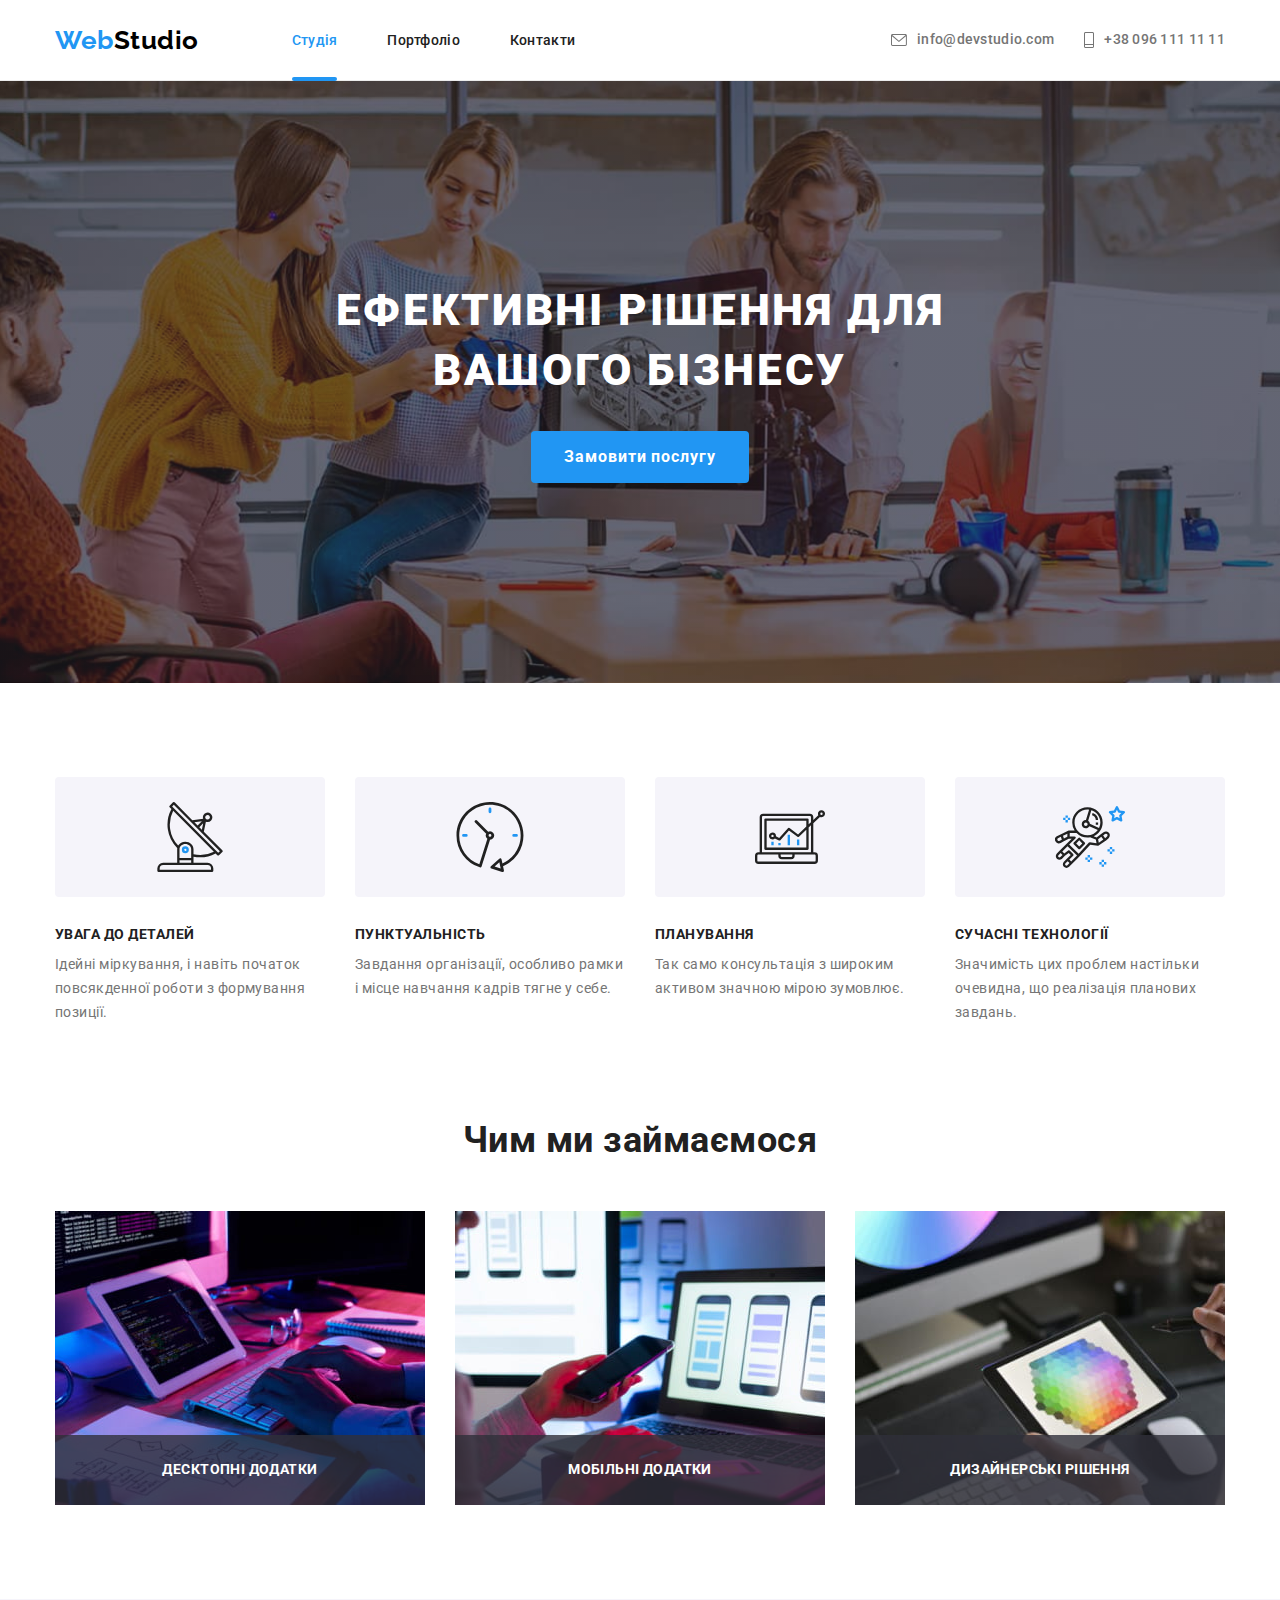
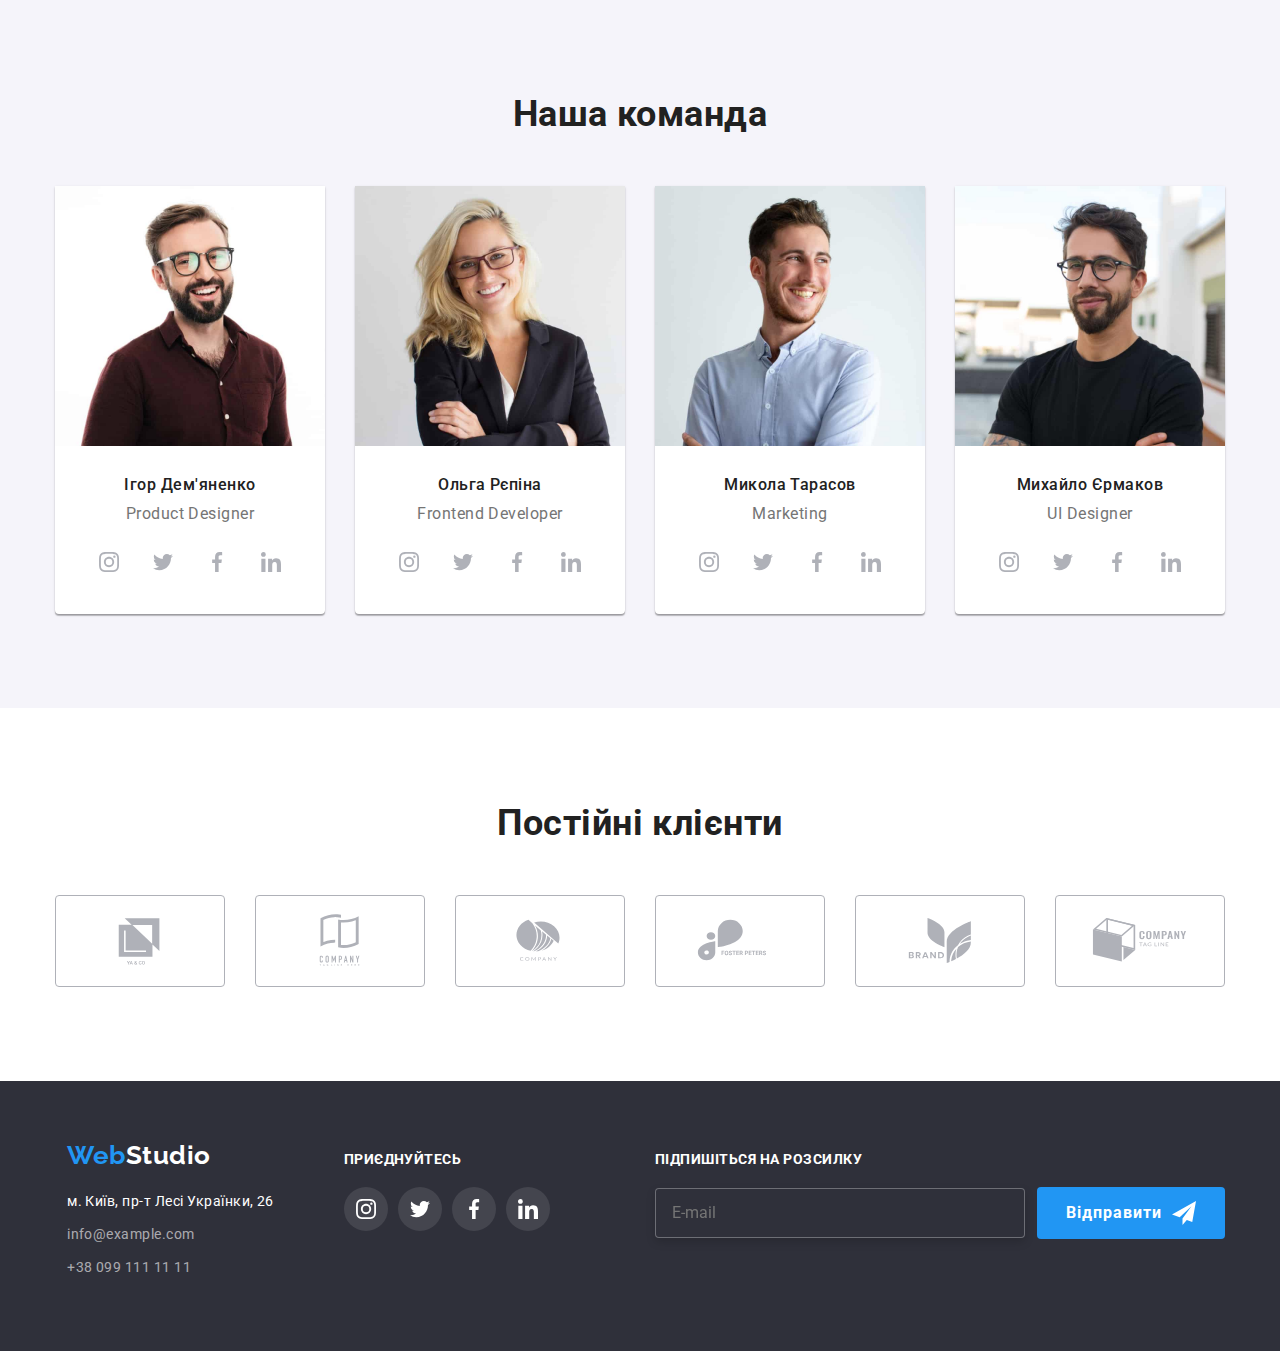
<file: index.html>
<!DOCTYPE html>
<html lang="en">
  <head>
    <meta charset="UTF-8" />
    <meta http-equiv="X-UA-Compatible" content="IE=edge" />
    <meta name="viewport" content="width=device-width, initial-scale=1.0" />
    <title>Document</title>
    <link rel="preconnect" href="https://fonts.googleapis.com" />
    <link rel="preconnect" href="https://fonts.gstatic.com" crossorigin />
    <link
      href="https://fonts.googleapis.com/css2?family=Raleway:wght@700&family=Roboto:wght@400;500;700;900&display=swap"
      rel="stylesheet"
    />
    <link
      rel="stylesheet"
      href="https://cdnjs.cloudflare.com/ajax/libs/modern-normalize/1.1.0/modern-normalize.min.css"
    />
    <link rel="stylesheet" href="./css/main.min.css" />
  </head>

  <body>
    <!--Шапка-->
    <header class="header">
      <div class="container">
        <div class="header__container">
          <nav class="header__nav">
            <a class="logo" href=""><span class="web-logo">Web</span>Studio</a>

            <button class="header__burger-menu js-open-menu">
              <svg width="40" height="40">
                <use href="./images/icons.svg#icon-menu-burger"></use>
              </svg>
            </button>
            <ul class="list header__menu">
              <li><a class="header__link header__link--active" href="./index.html">Студія</a></li>
              <li><a class="header__link" href="./portfolio.html">Портфоліо</a></li>
              <li><a class="header__link" href="">Контакти</a></li>
            </ul>
          </nav>

          <ul class="list contact">
            <li>
              <a class="contact__link" href="mailto:info@devstudio.com">
                <svg class="contact__icon" width="16" height="12">
                  <use href="./images/icons.svg#icon-mail"></use>
                </svg>
                info@devstudio.com</a
              >
            </li>
            <li>
              <a class="contact__link" href="tel+380961111111">
                <svg class="contact__icon" width="10" height="16">
                  <use href="./images/icons.svg#icon-tel"></use>
                </svg>
                +38 096 111 11 11</a
              >
            </li>
          </ul>
        </div>
      </div>
    </header>

    <!--основний заголовок-->
    <main>
      <section class="hero">
        <div class="container">
          <h1 class="hero__title">
            Ефективні рішення для<br />
            вашого бізнесу
          </h1>
          <button type="button" class="hero__button" data-modal-open>Замовити послугу</button>
        </div>
      </section>

      <!-- переваги -->
      <section class="first-section">
        <div class="container">
          <h2 class="visually-hidden">Наші переваги</h2>
          <ul class="list benefits">
            <li class="benefits__list">
              <div class="benefits__icon">
                <svg width="70px" height="70px">
                  <use href="./images/icons.svg#icon-antenna"></use>
                </svg>
              </div>
              <h3 class="benefits__title">УВАГА ДО ДЕТАЛЕЙ</h3>
              <p class="benefits__info">
                Ідейні міркування, і навіть початок повсякденної роботи з формування позиції.
              </p>
            </li>

            <li class="benefits__list">
              <div class="benefits__icon">
                <svg width="70px" height="70px">
                  <use href="./images/icons.svg#icon-clock"></use>
                </svg>
              </div>
              <h3 class="benefits__title">ПУНКТУАЛЬНІСТЬ</h3>
              <p class="benefits__info">
                Завдання організації, особливо рамки і місце навчання кадрів тягне у себе.
              </p>
            </li>

            <li class="benefits__list">
              <div class="benefits__icon">
                <svg width="70px" height="70px">
                  <use href="./images/icons.svg#icon-diagram"></use>
                </svg>
              </div>
              <h3 class="benefits__title">ПЛАНУВАННЯ</h3>
              <p class="benefits__info">
                Так само консультація з широким активом значною мірою зумовлює.
              </p>
            </li>

            <li class="benefits__list">
              <div class="benefits__icon">
                <svg width="70px" height="70px">
                  <use href="./images/icons.svg#icon-astronaut"></use>
                </svg>
              </div>
              <h3 class="benefits__title">СУЧАСНІ ТЕХНОЛОГІЇ</h3>
              <p class="benefits__info">
                Значимість цих проблем настільки очевидна, що реалізація планових завдань.
              </p>
            </li>
          </ul>
        </div>
      </section>

      <!--наші роботи-->
      <section class="section-work">
        <div class="container work__wrap">
          <h2 class="work-list-title">Чим ми займаємося</h2>
          <ul class="list work">
            <li>
              <div class="work__item">
                <img src="./images/box1.jpg" alt="write site" width="370" />
                <div class="work__owerlay">
                  <p class="work__text">Десктопні додатки</p>
                </div>
              </div>
            </li>
            <li>
              <div class="work__item">
                <img src="./images/box2.jpg" alt="flashing telephones" width="370" />
                <div class="work__owerlay">
                  <p class="work__text">Мобільні додатки</p>
                </div>
              </div>
            </li>
            <li>
              <div class="work__item">
                <img src="./images/box3.jpg" alt="we create design" width="370" />
                <div class="work__owerlay">
                  <p class="work__text">Дизайнерські рішення</p>
                </div>
              </div>
            </li>
          </ul>
        </div>
      </section>

      <!--команда-->
      <section class="team-wrap section">
        <div class="container">
          <h2 class="team-list-title">Наша команда</h2>
          <ul class="list team">
            <li class="team__list">
              <picture>
                <source
                  srcset="
                    ./images/team-desktop/igor-desktop@1x.jpg 1x,
                    ./images/team-desktop/igor-desktop@2x.jpg 2x
                  "
                  media="(min-width: 1200px)"
                />
                <source
                  srcset="
                    ./images/team-tablet/igor-tablet@1x.jpg 1x,
                    ./images/team-tablet/igor-tablet@2x.jpg 2x
                  "
                  media="(max-width: 1199px)"
                />
                <source
                  srcset="
                    ./images/team-mobile/igor-mobile@1x.jpg 1x,
                    ./images/team-mobile/igor-mobile@2x.jpg 2x
                  "
                  media="(max-width: 767px)"
                />
                <img src="./images/team-mobile/igor-mobile@1x.jpg" alt="Ігор Дем'яненко" />
              </picture>

              <div class="team__subject">
                <h3 class="team__name">Ігор Дем'яненко</h3>
                <p class="team__subtitle">Product Designer</p>
                <ul class="socials list">
                  <li>
                    <a href="" class="socials__linc"
                      ><svg class="socials__icon" width="20" height="20">
                        <use href="./images/icons.svg#icon-instagram"></use>
                      </svg>
                    </a>
                  </li>
                  <li>
                    <a href="" class="socials__linc"
                      ><svg class="socials__icon" width="20" height="20">
                        <use href="./images/icons.svg#icon-twitter"></use>
                      </svg>
                    </a>
                  </li>
                  <li>
                    <a href="" class="socials__linc"
                      ><svg class="socials__icon" width="20" height="20">
                        <use href="./images/icons.svg#icon-facebook"></use>
                      </svg>
                    </a>
                  </li>
                  <li>
                    <a href="" class="socials__linc"
                      ><svg class="socials__icon" width="20" height="20">
                        <use href="./images/icons.svg#icon-linkedin"></use>
                      </svg>
                    </a>
                  </li>
                </ul>
              </div>
              
            </li>

            <li class="team__list">
              <picture>
                <source
                  srcset="
                    ./images/team-desktop/olga-desktop@1x.jpg 1x,
                    ./images/team-desktop/olga-desktop@2x.jpg 2x
                  "
                  media="(min-width: 1200px)"
                />
                <source
                  srcset="
                    ./images/team-tablet/olga-tablet@1x.jpg 1x,
                    ./images/team-tablet/olga-tablet@2x.jpg 2x
                  "
                  media="(max-width: 1199px)"
                />
                <source
                  srcset="
                    ./images/team-mobile/olga-mobile@1x.jpg 1x,
                    ./images/team-mobile/olga-mobile@2x.jpg 2x
                  "
                  media="(max-width: 767px)"
                />
                <img src="./images/team-mobile/olga-mobile@1x.jpg" alt="Ольга Рєпіна" />
              </picture>

              <div class="team__subject">
                <h3 class="team__name">Ольга Рєпіна</h3>
                <p class="team__subtitle">Frontend Developer</p>
                <ul class="socials list">
                  <li>
                    <a href="" class="socials__linc"
                      ><svg class="socials__icon" width="20" height="20">
                        <use href="./images/icons.svg#icon-instagram"></use>
                      </svg>
                    </a>
                  </li>
                  <li>
                    <a href="" class="socials__linc"
                      ><svg class="socials__icon" width="20" height="20">
                        <use href="./images/icons.svg#icon-twitter"></use>
                      </svg>
                    </a>
                  </li>
                  <li>
                    <a href="" class="socials__linc"
                      ><svg class="socials__icon" width="20" height="20">
                        <use href="./images/icons.svg#icon-facebook"></use>
                      </svg>
                    </a>
                  </li>
                  <li>
                    <a href="" class="socials__linc"
                      ><svg class="socials__icon" width="20" height="20">
                        <use href="./images/icons.svg#icon-linkedin"></use>
                      </svg>
                    </a>
                  </li>
                </ul>
              </div>
            </li>
            <li class="team__list">
              <picture>
                <source
                  srcset="
                    ./images/team-desktop/nikolay-desktop@1x.jpg 1x,
                    ./images/team-desktop/nikolay-desktop@2x.jpg 2x
                  "
                  media="(min-width: 1200px)"
                />
                <source
                  srcset="
                    ./images/team-tablet/nikolay-tablet@1x.jpg 1x,
                    ./images/team-tablet/nikolay-tablet@2x.jpg 2x
                  "
                  media="(max-width: 1199px)"
                />
                <source
                  srcset="
                    ./images/team-mobile/nikolay-mobile@1x.jpg 1x,
                    ./images/team-mobile/nikolay-mobile@2x.jpg 2x
                  "
                  media="(max-width: 767px)"
                />
                <img src="./images/team-mobile/nikolay-mobile@1x.jpg" alt="Микола Тарасов" />
              </picture>

              <div class="team__subject">
                <h3 class="team__name">Микола Тарасов</h3>
                <p class="team__subtitle">Marketing</p>
                <ul class="socials list">
                  <li>
                    <a href="" class="socials__linc"
                      ><svg class="socials__icon" width="20" height="20">
                        <use href="./images/icons.svg#icon-instagram"></use>
                      </svg>
                    </a>
                  </li>
                  <li>
                    <a href="" class="socials__linc"
                      ><svg class="socials__icon" width="20" height="20">
                        <use href="./images/icons.svg#icon-twitter"></use>
                      </svg>
                    </a>
                  </li>
                  <li>
                    <a href="" class="socials__linc"
                      ><svg class="socials__icon" width="20" height="20">
                        <use href="./images/icons.svg#icon-facebook"></use>
                      </svg>
                    </a>
                  </li>
                  <li>
                    <a href="" class="socials__linc"
                      ><svg class="socials__icon" width="20" height="20">
                        <use href="./images/icons.svg#icon-linkedin"></use>
                      </svg>
                    </a>
                  </li>
                </ul>
              </div>
            
            </li>
            <li class="team__list">
              <picture>
                <source
                  srcset="
                    ./images/team-desktop/mykhailo-desktop@1x.jpg 1x,
                    ./images/team-desktop/mykhailo-desktop@2x.jpg 2x
                  "
                  media="(min-width: 1200px)"
                />
                <source
                  srcset="
                    ./images/team-tablet/mykhailo-tablet@1x.jpg 1x,
                    ./images/team-tablet/mykhailo-tablet@2x.jpg 2x
                  "
                  media="(max-width: 1199px)"
                />
                <source
                  srcset="
                    ./images/team-mobile/mykhailo-mobile@1x.jpg 1x,
                    ./images/team-mobile/mykhailo-mobile@2x.jpg 2x
                  "
                  media="(max-width: 767px)"
                />
                <img src="./images/team-mobile/mykhailo-mobile@1x.jpg" alt="Михайло Єрмаков" />
              </picture>

              <div class="team__subject">
                <h3 class="team__name">Михайло Єрмаков</h3>
                <p class="team__subtitle">UI Designer</p>
                <ul class="socials list">
                  <li>
                    <a href="" class="socials__linc"
                      ><svg class="socials__icon" width="20" height="20">
                        <use href="./images/icons.svg#icon-instagram"></use>
                      </svg>
                    </a>
                  </li>
                  <li>
                    <a href="" class="socials__linc"
                      ><svg class="socials__icon" width="20" height="20">
                        <use href="./images/icons.svg#icon-twitter"></use>
                      </svg>
                    </a>
                  </li>
                  <li>
                    <a href="" class="socials__linc"
                      ><svg class="socials__icon" width="20" height="20">
                        <use href="./images/icons.svg#icon-facebook"></use>
                      </svg>
                    </a>
                  </li>
                  <li>
                    <a href="" class="socials__linc"
                      ><svg class="socials__icon" width="20" height="20">
                        <use href="./images/icons.svg#icon-linkedin"></use>
                      </svg>
                    </a>
                  </li>
                </ul>
              </div>
             
            </li>
          </ul>
        </div>
      </section>

      <!-- clients -->
      <section class="section">
        <div class="container">
          <h2 class="team-list-title">Постійні клієнти</h2>
          <ul class="clients list">
            <li class="clients__item">
              <a href="" class="clients__linc"
                ><svg class="clients__icon" width="106px" height="60px">
                  <use href="./images/icons.svg#icon-Logo1"></use>
                </svg>
              </a>
            </li>
            <li class="clients__item">
              <a href="" class="clients__linc">
                <svg class="clients__icon" width="106px" height="60px">
                  <use href="./images/icons.svg#icon-Logo2"></use>
                </svg>
              </a>
            </li>
            <li class="clients__item">
              <a href="" class="clients__linc">
                <svg class="clients__icon" width="106px" height="60px">
                  <use href="./images/icons.svg#icon-Logo3"></use>
                </svg>
              </a>
            </li>
            <li class="clients__item">
              <a href="" class="clients__linc">
                <svg class="clients__icon" width="106px" height="60px">
                  <use href="./images/icons.svg#icon-Logo4"></use>
                </svg>
              </a>
            </li>
            <li class="clients__item">
              <a href="" class="clients__linc">
                <svg class="clients__icon" width="106px" height="60px">
                  <use href="./images/icons.svg#icon-Logo5"></use>
                </svg>
              </a>
            </li>
            <li class="clients__item">
              <a href="" class="clients__linc">
                <svg class="clients__icon" width="106px" height="60px">
                  <use href="./images/icons.svg#icon-Logo6"></use>
                </svg>
              </a>
            </li>
          </ul>
        </div>
      </section>
    </main>

    <!-- підвал -->
    <footer>
      <div class="container">
        <div class="wraper">
          <div class="footer-tablet">
            <div class="footer__info">
              <a class="address__logo" href=""><span class="address__web">Web</span>Studio</a>
              <address>
                <ul class="list adress">
                  <li><a class="address__info" href="">м. Київ, пр-т Лесі Українки, 26</a></li>
                  <li>
                    <a class="address__contact" href="mailto:info@example.com">info@example.com</a>
                  </li>
                  <li>
                    <a class="address__contact" href="tel:+380991111111">+38 099 111 11 11</a>
                  </li>
                </ul>
              </address>
            </div>
            <div class="footer__social">
              <h2 class="footer__title">приєднуйтесь</h2>
              <ul class="footer__list list">
                <li>
                  <a href="" class="footer__linc"
                    ><svg class="footer__icon" width="20" height="20">
                      <use href="./images/icons.svg#icon-instagram"></use>
                    </svg>
                  </a>
                </li>
                <li>
                  <a href="" class="footer__linc"
                    ><svg class="footer__icon" width="20" height="20">
                      <use href="./images/icons.svg#icon-twitter"></use>
                    </svg>
                  </a>
                </li>
                <li>
                  <a href="" class="footer__linc"
                    ><svg class="footer__icon" width="20" height="20">
                      <use href="./images/icons.svg#icon-facebook"></use>
                    </svg>
                  </a>
                </li>
                <li>
                  <a href="" class="footer__linc"
                    ><svg class="footer__icon" width="20" height="20">
                      <use href="./images/icons.svg#icon-linkedin"></use>
                    </svg>
                  </a>
                </li>
              </ul>
            </div>
          </div>
          <!-- form footer -->
          <div class="footer-form">
            <h2 class="footer-form__title">Підпишіться на розсилку</h2>
            <form name="form-footer" class="footer-form__wrap">
              <label for="footer-mail"></label>
              <input
                class="footer-form__input"
                id="footer-mail"
                type="email"
                name="person-mail"
                placeholder="E-mail"
              />
              <button type="submit" class="footer-form__button" data-modal-open>
                Відправити
                <svg width="24" height="24">
                  <use href="./images/icons.svg#icon-icon-send"></use>
                </svg>
              </button>
            </form>
          </div>
        </div>
      </div>
    </footer>
    <!-- mobile-menu -->
    <div class="mobile-menu js-menu-container" id="mobile-menu">
      <div class="mobile-menu__container">
        <button class="mobile-menu__close-button js-close-menu">
          <svg width="19px" height="19px">
            <use href="./images/icons.svg#icon-Vector-2"></use>
          </svg>
        </button>
        <nav class="mobile-menu__nav">
          <ul class="mobile-menu__list">
            <li class="mobile-menu__item">
              <a href="./index.html" class="mobile-menu__link mobile-menu__link--active">Студія</a>
            </li>
            <li class="mobile-menu__item">
              <a href="./portfolio.html" class="mobile-menu__link">Портфоліо</a>
            </li>
            <li class="mobile-menu__item">
              <a href="#" class="mobile-menu__link">Контакти</a>
            </li>
          </ul>
        </nav>
        <div>
          <ul class="mobile-menu__contact-list">
            <li class="mobile-menu__contact-item">
              <a href="tel:+380961111111" class="mobile-menu__contact-tel"> +38 096 111 11 11</a>
            </li>
            <li class="mobile-menu__contact-item">
              <a href="mailto:info@devstudio.com" class="mobile-menu__contact-mail">
                info@devstudio.com</a
              >
            </li>
          </ul>
          <ul class="mobile-menu__social-list">
            <li class="mobile-menu__social-item">
              <a href="" class="mobile-menu__social-link">Instagram</a>
            </li>
            <li class="mobile-menu__social-item">
              <a href="" class="mobile-menu__social-link">Twitter</a>
            </li>
            <li class="mobile-menu__social-item">
              <a href="" class="mobile-menu__social-link">Facebook</a>
            </li>
            <li class="mobile-menu__social-item">
              <a href="" class="mobile-menu__social-link">LinkedIn</a>
            </li>
          </ul>
        </div>
      </div>
    </div>

    <div class="backdrop is-hidden" data-modal>
      <div class="modal">
        <button class="modal__icon" data-modal-close>
          <svg width="11px" height="11px">
            <use href="./images/icons.svg#icon-Vector-2"></use>
          </svg>
        </button>
        <h2 class="modal__title">Залиште свої дані, ми вам передзвонимо</h2>

        <form name="contact-form">
          <label class="form__label" for="person-name">Ім'я</label>
          <div class="form__control">
            <input class="form__input" id="person-name" type="text" name="person-name" />
            <svg class="form__icon" width="18" height="18">
              <use href="./images/icons.svg#icon-person-black"></use>
            </svg>
          </div>

          <label class="form__label" for="person-pfone">Телефон</label>
          <div class="form__control">
            <input class="form__input" id="person-pfone" type="tel" name="person-pfone" />
            <svg class="form__icon" width="18" height="18">
              <use href="./images/icons.svg#icon-phone-black"></use>
            </svg>
          </div>

          <label class="form__label" for="person-mail">Пошта</label>
          <div class="form__control">
            <input class="form__input" id="person-mail" type="email" name="person-mail" />
            <svg class="form__icon" width="18" height="18">
              <use href="./images/icons.svg#icon-email-black"></use>
            </svg>
          </div>

          <label class="form__label" for="person-coment">Коментар</label>
          <textarea
            class="form__textarea"
            id="person-coment"
            name="person-coment"
            placeholder="Введіть текст"
          ></textarea>

          <div class="checkbox">
            <input
              class="checkbox__input"
              id="terms-checkbox"
              type="checkbox"
              name="terms-checkbox"
            />
            <svg class="checkbox__icon" vidth="16" height="15">
              <use href="./images/icons.svg#icon-icon-check"></use>
            </svg>
            <label class="checkbox__label" for="terms-checkbox">
              Погоджуюся з розсилкою та приймаю
              <a class="form__linc" href="#">Умови договору</a>
            </label>
          </div>
          <button type="submit" class="form__button" data-modal-open>Відправити</button>
        </form>
      </div>
    </div>
    <script src="./js/mobile-menu.js"></script>
    <script src="./js/modal.js"></script>
  </body>
</html>
</file>
<file: css/main.min.css>
:root{--border-card:#eeeeee;--primary-text-color: #757575;--social-color:#afb1b8;--secondary-text-color: #212121;--accent-color: #2196f3;--button-bcg-color:#188ce8;--secondary-accent-color: #f5f4fa;--white-color: #ffffff;--address-accent-color: rgba(255, 255, 255, 0.6);--black-color: #000000;--secondary-bcg-color: #2f303a;--background-color: #f5f5f5;--timing-function: cubic-bezier(0.4, 0, 0.2, 1)}body{background-color:var(--white-color);font-family:roboto,sans-serif;font-weight:500;letter-spacing:.03em}img{display:block;width:100%}.list{list-style:none;margin-top:0;margin-bottom:0;padding:0}h1,h2,h3,h4,p,ul,li{margin:0;padding:0}.section-work{padding:0}@media screen and (min-width: 1200px){.section-work{padding:94px 0}}.first-section{padding-top:60px;padding-bottom:60px}@media screen and (min-width: 1200px){.first-section{padding-top:94px;padding-bottom:0}}.section{padding:60px 0}@media screen and (min-width: 1200px){.section{padding:94px 0}}.visually-hidden{position:absolute;white-space:nowrap;width:1px;height:1px;overflow:hidden;border:0;padding:0;clip:rect(0 0 0 0);-webkit-clip-path:inset(50%);clip-path:inset(50%);margin:-1px}.is-hidden{opacity:0;visibility:hidden;pointer-events:none}.backdrop{background-color:rgba(0,0,0,.2);position:fixed;top:0;left:0;width:100%;height:100%;z-index:1;transition:opacity 250ms,visibility 250ms;transition-duration:250ms;transition-timing-function:var(--timing-function)}.benefits{display:flex;flex-direction:column;align-items:center;gap:30px}@media screen and (min-width: 768px){.benefits{flex-direction:row;justify-content:center;align-items:flex-start;flex-wrap:wrap}}@media screen and (min-width: 1200px){.benefits{flex-wrap:nowrap}}.benefits__list{max-width:450px}@media screen and (min-width: 768px){.benefits__list{width:calc((100% - 30px)/2)}}.benefits__icon{max-width:450px;height:120px;display:flex;align-items:center;justify-content:center;border-radius:4px;background-color:var(--secondary-accent-color);margin-bottom:30px}@media screen and (min-width: 768px){.benefits__icon{width:354px}}@media screen and (min-width: 1200px){.benefits__icon{width:270px}}.benefits__title{margin-bottom:10px;color:var(--secondary-text-color);font-weight:700;font-size:14px;line-height:1.14;text-transform:uppercase;text-align:center}@media screen and (min-width: 768px){.benefits__title{text-align:start}}.benefits__info{color:var(--primary-text-color);font-weight:400;font-size:14px;line-height:1.71;margin-right:0;width:100%}.benefits li:last-child{margin-right:0px}.checkbox{position:relative;margin-top:20px;margin-bottom:30px}.checkbox__input{opacity:0;position:absolute}.checkbox__input:checked+.checkbox__icon{border:none;background-color:var(--accent-color)}.checkbox__input:focus+.checkbox__icon{border-color:var(--accent-color)}.checkbox__icon{display:block;position:absolute;top:2px;left:2px;z-index:-1;width:16px;height:15px;border:2px solid var(--secondary-text-color);border-radius:2px}.checkbox__label{display:block;padding-left:32px;position:relative;padding-left:23px;font-weight:400;font-size:14px;line-height:1.71;color:var(--primary-text-color)}@media screen and (max-width: 1199px){.checkbox__label{font-size:12px;font-weight:1.16}}.container{width:100%;padding:0 15px;margin:0 auto}@media screen and (min-width: 480px){.container{max-width:480px}}@media screen and (min-width: 768px){.container{max-width:768px}}@media screen and (min-width: 1200px){.container{max-width:1200px}}footer{background-color:var(--secondary-bcg-color);padding-top:60px;padding-bottom:60px}.wraper{display:flex;flex-direction:column;align-items:center}@media screen and (min-width: 1200px){.wraper{display:flex;align-items:baseline;flex-direction:row}}@media screen and (min-width: 768px){.footer-tablet{display:flex;justify-content:space-around;align-items:baseline;gap:70px;margin-left:auto;margin-right:auto}}.footer__info{display:flex;flex-direction:column;margin-bottom:60px}@media screen and (min-width: 1200px){.footer__info{margin-bottom:0}}.address__logo{margin-bottom:20px;color:var(--white-color);font-family:Raleway,cursive;font-weight:700;font-size:26px;line-height:1.11;-webkit-text-decoration-line:none;text-decoration-line:none;letter-spacing:.02em;text-align:center}@media(min-width: 1200px){.address__logo{text-align:start}}.address__web{color:var(--accent-color)}.adress li{margin-bottom:9px;text-align:center}@media(min-width: 1200px){.adress li{text-align:start}}.adress li:last-child{margin-bottom:0}.address__info{color:var(--white-color);font-weight:400;font-size:14px;line-height:1.71;-webkit-text-decoration-line:none;text-decoration-line:none;font-style:normal}.address__contact{color:var(--address-accent-color);font-weight:400;font-size:14px;line-height:1.71;-webkit-text-decoration-line:none;text-decoration-line:none;font-style:normal;transition:color 250ms var(--timing-function)}.address__contact:hover,.address__contact:focus{color:var(--accent-color)}.footer__social{margin-bottom:60px}.footer__title{font-family:"Roboto";font-style:normal;font-weight:700;font-size:14px;line-height:1,14;letter-spacing:.03em;text-transform:uppercase;color:var(--white-color);margin-bottom:20px;text-align:center}@media(min-width: 1200px){.footer__title{text-align:start}}.footer__list{display:flex;justify-content:center;gap:10px}.footer__linc{width:44px;height:44px;display:flex;align-items:center;justify-content:center;background-color:rgba(255,255,255,.1);border-radius:50%;color:var(--white-color);transition:background-color 250ms var(--timing-function)}.footer__icon{fill:currentColor}.footer__linc:hover,.footer__linc:focus{background-color:var(--accent-color)}@media screen and (min-width: 1200px){.footer-form{margin-left:93px;width:570px;height:86px;margin-top:0;margin-right:0;align-items:baseline}}.footer-form__title{text-align:center;font-weight:700;font-size:14px;line-height:1.15;text-transform:uppercase;color:var(--white-color);margin-bottom:20px}@media screen and (min-width: 1200px){.footer-form__title{text-align:start}}.footer-form__wrap{display:flex;flex-direction:column;align-items:center}@media screen and (min-width: 1200px){.footer-form__wrap{display:flex;flex-direction:row;align-items:center}}.footer-form__input{margin-bottom:20px;width:450px;height:50px;border:1px solid rgba(255,255,255,.3);filter:drop-shadow(0px 4px 4px rgba(0, 0, 0, 0.15));border-radius:4px;background:var(--secondary-bcg-color);color:var(--white-color);padding:15px 16px}@media screen and (max-width: 479px){.footer-form__input{max-width:290px}}@media screen and (min-width: 780px){.footer-form__input{width:450px}}@media screen and (min-width: 1200px){.footer-form__input{margin-bottom:0}}.footer-form__button{display:flex;align-items:center;justify-content:center;margin-left:12px;gap:10px;padding:10px 28px;border-radius:4px;color:var(--white-color);background-color:var(--accent-color);border:1px solid rgba(0,0,0,0);font-weight:700;font-size:16px;line-height:1.87;letter-spacing:.06em;cursor:pointer;fill:var(--white-color);transition:background-color 250ms var(--timing-function)}.footer-form__button:hover,.footer-form__button:focus{background-color:var(--button-bcg-color)}.form__label{display:block;font-weight:400;font-size:12px;line-height:1.16;letter-spacing:.01em;color:var(--primary-text-color);margin-bottom:4px;margin-top:10px}.form__control{position:relative}.form__input{width:100%;padding:12px 12px 12px 42px;border:1px solid rgba(33,33,33,.2);border-radius:4px;height:40px;outline:none}.form__input:focus{border-color:var(--accent-color)}.form__icon{position:absolute;left:12px;top:50%;transform:translateY(-50%);color:currentColor}.form__control:focus-within{fill:var(--accent-color)}.form__textarea{resize:none;width:100%;height:120px;padding:12px;border:1px solid rgba(33,33,33,.2);border-radius:4px;outline:none}.form__textarea::-moz-placeholder{font-family:"Roboto";font-style:normal;font-weight:400;font-size:12px;line-height:14px;letter-spacing:.01em;color:rgba(117,117,117,.5)}.form__textarea:-ms-input-placeholder{font-family:"Roboto";font-style:normal;font-weight:400;font-size:12px;line-height:14px;letter-spacing:.01em;color:rgba(117,117,117,.5)}.form__textarea::placeholder{font-family:"Roboto";font-style:normal;font-weight:400;font-size:12px;line-height:14px;letter-spacing:.01em;color:rgba(117,117,117,.5)}.form__linc{font-weight:400;font-size:14px;line-height:1.71;-webkit-text-decoration-line:underline;text-decoration-line:underline;color:var(--accent-color)}@media screen and (max-width: 1199px){.form__linc{font-size:12px;font-weight:1.16}}.form__button{display:flex;align-items:center;justify-content:center;margin:0 auto;padding:10px 52px;border-radius:4px;color:var(--white-color);background-color:var(--accent-color);border:1px solid rgba(0,0,0,0);font-weight:700;font-size:16px;line-height:1.87;letter-spacing:.06em;cursor:pointer;transition:background-color 250ms var(--timing-function)}.form__button:hover,.form__button:focus{background-color:var(--button-bcg-color)}.contact{display:flex;align-items:center}@media(max-width: 768px){.contact{display:none}}@media screen and (min-width: 768px){.contact{display:flex;flex-direction:column;gap:10px;margin-left:auto;align-items:flex-start}}@media screen and (min-width: 1200px){.contact{flex-direction:row;gap:30px}}.contact li{margin-right:50px}@media screen and (min-width: 768px){.contact li{margin-right:0}}.contact li:last-child{margin-right:0px}.contact__link{color:var(--primary-text-color);font-size:14px;line-height:1.17;letter-spacing:.02em;-webkit-text-decoration-line:none;text-decoration-line:none;transition:color 250ms var(--timing-function)}@media screen and (min-width: 768px){.contact__link{display:flex;font-size:12px;line-height:1.16;align-items:center}}@media screen and (min-width: 1199px){.contact__link{font-size:14px;line-height:1.117}}.contact__icon{margin-right:10px;fill:currentColor}.contact__link:hover,.contact__link:focus{fill:var(--accent-color);color:var(--accent-color)}.header{border-bottom:1px solid #ececec;width:100%}.header__container{width:100%;display:flex;justify-content:space-between;align-items:center}.header__nav{display:flex;justify-content:space-between;align-items:center}@media(max-width: 767px){.header__nav{width:100%}}.header__menu{display:flex;align-items:center}@media(max-width: 767px){.header__menu{display:none}}.header__menu li{margin-right:50px}.header__menu li:last-child{margin-right:0px}.header__link{display:block;position:relative;color:var(--secondary-text-color);font-weight:500;font-size:14px;line-height:1.17;-webkit-text-decoration-line:none;text-decoration-line:none;letter-spacing:.02em;padding-bottom:32px;padding-top:32px;transition:color 250ms var(--timing-function)}.header__link--active{color:var(--accent-color);font-weight:500;font-size:14px;line-height:1.17;-webkit-text-decoration-line:none;text-decoration-line:none;letter-spacing:.02em}.header__link--active::after{display:block;width:100%;height:4px;background-color:currentColor;border-radius:2px;position:absolute;left:0%;bottom:-1px;content:""}.header__container .header__link:hover,.header__container .header__link:focus{color:var(--accent-color)}.web-logo{color:var(--accent-color)}.logo{color:var(--black-color);font-family:Raleway,cursive;font-weight:700;font-size:26px;line-height:1.11;-webkit-text-decoration-line:none;text-decoration-line:none;letter-spacing:.02em;margin-right:93px;display:inline-block;padding-top:16px;padding-bottom:16px}.hero{text-align:center;padding-top:118px;padding-bottom:118px;max-width:1600px;margin-left:auto;margin-right:auto;background-image:linear-gradient(to right, rgba(47, 48, 58, 0.4), rgba(47, 48, 58, 0.4)),url(../images/hero/hero-mobile@1x.jpg);background-size:cover;background-position:center;background-repeat:no-repeat;background-color:var(--secondary-bcg-color)}@media screen and (max-width: 480px){.hero{width:100%;background-image:linear-gradient(to right, rgba(47, 48, 58, 0.4), rgba(47, 48, 58, 0.4)),url(../images/hero/hero-mobile@1x.jpg)}}@media screen and (max-width: 480px)and (min-device-pixel-ratio: 2),screen and (max-width: 480px)and (-webkit-min-device-pixel-ratio: 2),screen and (max-width: 480px)and (min-resolution: 192dpi),screen and (max-width: 480px)and (min-resolution: 2dppx){.hero{background-image:linear-gradient(to right, rgba(47, 48, 58, 0.4), rgba(47, 48, 58, 0.4)),url(../images/hero/hero-mobile@2x.jpg)}}@media screen and (min-width: 480px)and (max-width: 1199px){.hero{width:100%;background-image:linear-gradient(to right, rgba(47, 48, 58, 0.4), rgba(47, 48, 58, 0.4)),url(../images/hero/hero-tablet@1x.jpg);padding-top:118px;padding-bottom:118px}}@media screen and (min-width: 480px)and (max-width: 1199px)and (min-device-pixel-ratio: 2),screen and (min-width: 480px)and (max-width: 1199px)and (-webkit-min-device-pixel-ratio: 2),screen and (min-width: 480px)and (max-width: 1199px)and (min-resolution: 192dpi),screen and (min-width: 480px)and (max-width: 1199px)and (min-resolution: 2dppx){.hero{background-image:linear-gradient(to right, rgba(47, 48, 58, 0.4), rgba(47, 48, 58, 0.4)),url(../images/hero/hero-tablet@2x.jpg)}}@media screen and (min-width: 1200px){.hero{background-image:linear-gradient(to right, rgba(47, 48, 58, 0.4), rgba(47, 48, 58, 0.4)),url(../images/hero/Hero.jpg);padding-top:200px;padding-bottom:200px}}@media screen and (min-width: 1200px)and (min-device-pixel-ratio: 2),screen and (min-width: 1200px)and (-webkit-min-device-pixel-ratio: 2),screen and (min-width: 1200px)and (min-resolution: 192dpi),screen and (min-width: 1200px)and (min-resolution: 2dppx){.hero{background-image:linear-gradient(to right, rgba(47, 48, 58, 0.4), rgba(47, 48, 58, 0.4)),url(../images/hero/hero@2x.jpg)}}.hero__title{margin-bottom:30px;color:var(--white-color);font-weight:900;font-size:44px;line-height:1.36;text-align:center;text-transform:uppercase;letter-spacing:.06em}@media screen and (max-width: 1200px){.hero__title{font-size:26px;line-height:1.61}}.hero__button{display:inline-block;padding:10px 32px;border-radius:4px;color:var(--white-color);background-color:var(--accent-color);border:1px solid rgba(0,0,0,0);font-family:Roboto;font-weight:700;font-size:16px;line-height:1.87;letter-spacing:.06em;cursor:pointer;transition:background-color 250ms var(--timing-function)}@media screen and (max-width: 767px){.hero__button{padding:10px 24px}}.hero__button:hover,.hero__button:focus{background-color:var(--button-bcg-color)}.mobile-menu{display:none;flex-direction:column;justify-content:space-between;position:fixed;top:0;left:0;transform:translateX(100%);width:100%;height:100%;background-color:var(--white-color);padding:48px 40px;z-index:1;transition:transform 250ms cubic-bezier(0.4, 0, 0.2, 1)}.mobile-menu__container{display:flex;justify-content:space-between;flex-direction:column;height:100%;min-width:320px;max-width:1170px;margin-left:auto;margin-right:auto}.mobile-menu.is-open{transform:translateX(0);display:block}.mobile-menu__list{list-style:none;margin-bottom:auto}.mobile-menu__contact-list{padding:0;margin:0;list-style:none}.mobile-menu__contact-item{display:block;padding:10px;color:#fff;text-decoration:none}.mobile-menu__close-button{position:absolute;top:10px;right:15px;cursor:pointer;width:30px;height:30px;background:var(--main-white);border:none}.mobile-menu__close-svg{transition-property:fill;transition-duration:250ms;transition-timing-function:cubic-bezier(0.4, 0, 0.2, 1)}.mobile-menu__close-button:hover .mobile-menu__close-svg{fill:var(--accent-color)}.mobile-menu__item:not(:last-child){margin-bottom:32px}.mobile-menu__link{color:var(--main-color);font-weight:500;font-size:40px;line-height:1.18;letter-spacing:.02em;text-decoration:none}.mobile-menu__link--active{color:var(--accent-color)}.mobile-menu__contact-list{margin-bottom:64px}.mobile-menu__contact-item:not(:last-child){margin-bottom:32px}.mobile-menu__contact-tel{color:var(--accent-color);font-weight:500;font-size:34px;line-height:1.18;letter-spacing:.02em;text-decoration:none}.mobile-menu__contact-mail{color:var(--primary-text-color);font-weight:500;font-size:24px;line-height:1.17;letter-spacing:.02em;text-decoration:none}.mobile-menu__social-list{display:flex;flex-wrap:wrap;list-style:none}.mobile-menu__social-item:not(:last-child){border-right:1px solid rgba(33,33,33,.2);margin-right:10px;margin-bottom:10px}.mobile-menu__social-link{padding-right:10px;color:var(--accent-color);font-weight:500;font-size:18px;line-height:1.22;letter-spacing:.02em;text-decoration:none}.header__burger-menu{display:none}@media screen and (max-width: 767px){.header__burger-menu{display:flex;background-color:rgba(0,0,0,0);border-color:rgba(0,0,0,0);cursor:pointer;padding:0;border:0}}.menu-toggle{position:absolute;top:16px;right:16px;color:#fff;min-height:40px;min-width:40px;display:flex;align-items:center;justify-content:center;margin:0;padding:0;background-color:rgba(0,0,0,0);cursor:pointer;border:none;border-radius:50%;outline:none}@media(min-width: 768px){.menu-toggle{display:none}}.menu-toggle:hover,.menu-toggle:focus{background-color:rgba(0,0,0,.1)}.modal{position:absolute;padding:40px;top:50%;left:50%;transform:translate(-50%, -50%) scale(1);width:528px;min-height:581px;box-shadow:0px 1px 3px rgba(0,0,0,.12),0px 1px 1px rgba(0,0,0,.14),0px 2px 1px rgba(0,0,0,.2);border-radius:4px;background-color:var(--white-color)}@media screen and (max-width: 479px){.modal{width:100%;width:calc(100% - 30px)}}@media screen and (min-width: 480px){.modal{width:100%;max-width:450px}}@media screen and (min-width: 1200px){.modal{max-width:528px;min-height:581px}}.modal__icon{position:absolute;top:8px;right:8px;border-radius:50%;border:1px solid rgba(0,0,0,.1);width:30px;height:30px;background-color:var(--white-color);cursor:pointer;transition:fill 250ms var(--timing-function)}.modal__icon:hover,.modal__icon:focus{fill:var(--accent-color)}.modal__title{font-weight:700;font-size:20px;line-height:1.15;text-align:center;color:var(--secondary-text-color);margin-bottom:12px}.content__list{display:flex;justify-content:center;flex-wrap:wrap;gap:30px;flex-basis:calc((100% - 60px)/3)}@media screen and (min-width: 768px){.content__list{justify-content:flex-start}}@media screen and (min-width: 768px){.card{width:calc((100% - 30px)/2)}}@media screen and (min-width: 1200px){.card{width:calc((100% - 60px)/3)}}.card:nth-last-child(-n+3){margin-bottom:0}.card__linc{display:flex;flex-direction:column;height:100%;text-decoration:none;transition:box-shadow 250ms var(--timing-function)}.card__linc:hover,.card__linc:focus{box-shadow:0px 1px 1px rgba(0,0,0,.12),0px 4px 4px rgba(0,0,0,.06),1px 4px 6px rgba(0,0,0,.16)}.card-owerlay__wrap{position:relative;overflow:hidden}.card__owerlay{display:flex;align-items:center;position:absolute;top:0%;left:0%;width:100%;height:100%;background-color:rgba(33,150,243,.9);padding:0 24px;transform:translatey(100%);transition:transform 250ms var(--timing-function)}.card__linc:hover .card__owerlay,.card__linc:focus .card__owerlay{transform:translatey(0)}.card__description{margin:0;font-weight:400;font-size:18px;line-height:1.56;letter-spacing:inherit;color:var(--white-color)}.card__heading{flex-grow:1;padding-left:24px;padding-bottom:20px;min-width:322px;padding-right:24px;padding-top:20px;border-bottom:1px solid var(--border-card);border-right:1px solid var(--border-card);border-left:1px solid var(--border-card)}.card__title{margin-bottom:4px;color:var(--secondary-text-color);font-family:Roboto;font-weight:700;font-size:18px;line-height:2;letter-spacing:.06em;text-transform:none}.card__text{color:var(--primary-text-color);font-family:"Roboto";font-style:normal;font-weight:400;font-size:16px;line-height:1.87}.portfolio{display:flex;justify-content:flex-start;flex-wrap:wrap;gap:15px 8px;margin-bottom:40px}@media screen and (min-width: 768px){.portfolio{justify-content:center}}.portfolio__item:last-child{margin-right:0}.portfolio__button--active{padding:6px 25px;color:var(--secondary-text-color);background-color:var(--accent-color)}.portfolio__button--active:hover,.portfolio__button--active:focus{background-color:var(--accent-color);color:var(--white-color);box-shadow:0px 3px 1px rgba(0,0,0,.1),0px 1px 2px rgba(0,0,0,.08),0px 2px 2px rgba(0,0,0,.12)}.portfolio__button{display:inline-block;padding:6px 22px;border-radius:4px;color:var(--secondary-text-color);background-color:var(--secondary-accent-color);border:1px solid rgba(0,0,0,0);font-weight:500;font-size:16px;line-height:1.62;text-align:center;cursor:pointer;transition:background-color 250ms var(--timing-function),color 250ms var(--timing-function),box-shadow 250ms var(--timing-function)}.portfolio__button:hover,.portfolio__button:focus{background-color:var(--accent-color);color:var(--white-color);box-shadow:0px 3px 1px rgba(0,0,0,.1),0px 1px 2px rgba(0,0,0,.08),0px 2px 2px rgba(0,0,0,.12)}.clients{display:flex;flex-wrap:wrap;justify-content:center;gap:30px;width:100%}.clients__item{width:210px;height:92px;width:calc((100% - 30px)/2)}@media screen and (min-width: 768px){.clients__item{width:226px}}@media screen and (min-width: 1200px){.clients__item{width:170px;width:calc((100% - 150px)/6)}}.clients__linc{display:flex;align-items:center;justify-content:center;width:100%;height:100%;height:92px;border:1px solid var(--social-color);border-radius:4px;color:var(--social-color);transition:border-color 250ms var(--timing-function),color 250ms var(--timing-function)}.clients__icon{fill:currentColor}.clients__linc:hover,.clients__linc:focus{border-color:var(--accent-color);color:var(--accent-color)}.team-wrap{background:var(--secondary-accent-color)}.team-list-title{margin-bottom:30px;color:var(--secondary-text-color);font-family:"Roboto";font-style:normal;font-weight:700;font-size:28px;line-height:1.17;text-align:center}@media screen and (min-width: 1200px){.team-list-title{margin-bottom:50px;font-size:36px;line-height:1.2}}.team{display:flex;flex-direction:column;align-items:center;justify-content:center;gap:30px}@media screen and (min-width: 768px){.team{flex-wrap:wrap;align-items:center;flex-direction:row;gap:30px}}@media screen and (min-width: 1200px){.team{flex-wrap:nowrap;flex-direction:row}}.team__list{max-width:450px;box-shadow:0px 1px 3px rgba(0,0,0,.12),0px 1px 1px rgba(0,0,0,.14),0px 2px 1px rgba(0,0,0,.2);border-radius:0px 0px 4px 4px;background-color:var(--white-color)}@media screen and (min-width: 768px){.team__list{min-width:270px}}@media screen and (max-width: 767px){.team__list{margin-right:0;width:100%}}.team__subject{display:flex;flex-direction:column;align-items:center;padding-top:30px;padding-bottom:30px}.team__name{margin-bottom:10px;color:var(--secondary-text-color);font-family:"Roboto";font-style:normal;font-weight:500;font-size:16px;line-height:1.18}.team__subtitle{color:var(--primary-text-color);font-family:"Roboto";font-style:normal;font-weight:400;font-size:16px;line-height:1.18}.work-list-title{margin-bottom:50px;color:var(--secondary-text-color);font-weight:700;font-size:36px;line-height:1.17;text-align:center}.work{display:flex;gap:30px}@media screen and (max-width: 1200px){.work__wrap{display:none}}.work__item{position:relative}.work__owerlay{display:flex;justify-content:center;align-items:center;position:absolute;top:224px;left:0px;width:100%;height:70px;background:rgba(47,48,58,.8);overflow:hidden}.work__text{font-family:"Roboto";font-style:normal;font-weight:700;font-size:14px;line-height:1.14;text-align:center;letter-spacing:.03em;text-transform:uppercase;color:var(--white-color)}.socials{display:flex;justify-content:center;gap:10px;margin-top:16px;background-color:var(--white-color)}.socials__linc{width:44px;height:44px;display:flex;align-items:center;justify-content:center;background-color:var(--white-color);border-radius:50%;color:var(--social-color);transition:color 250ms var(--timing-function),background-color 250ms var(--timing-function)}.socials__icon{fill:currentColor}.socials__linc:hover,.socials__linc:focus{background-color:var(--accent-color);color:var(--white-color)}
</file>
